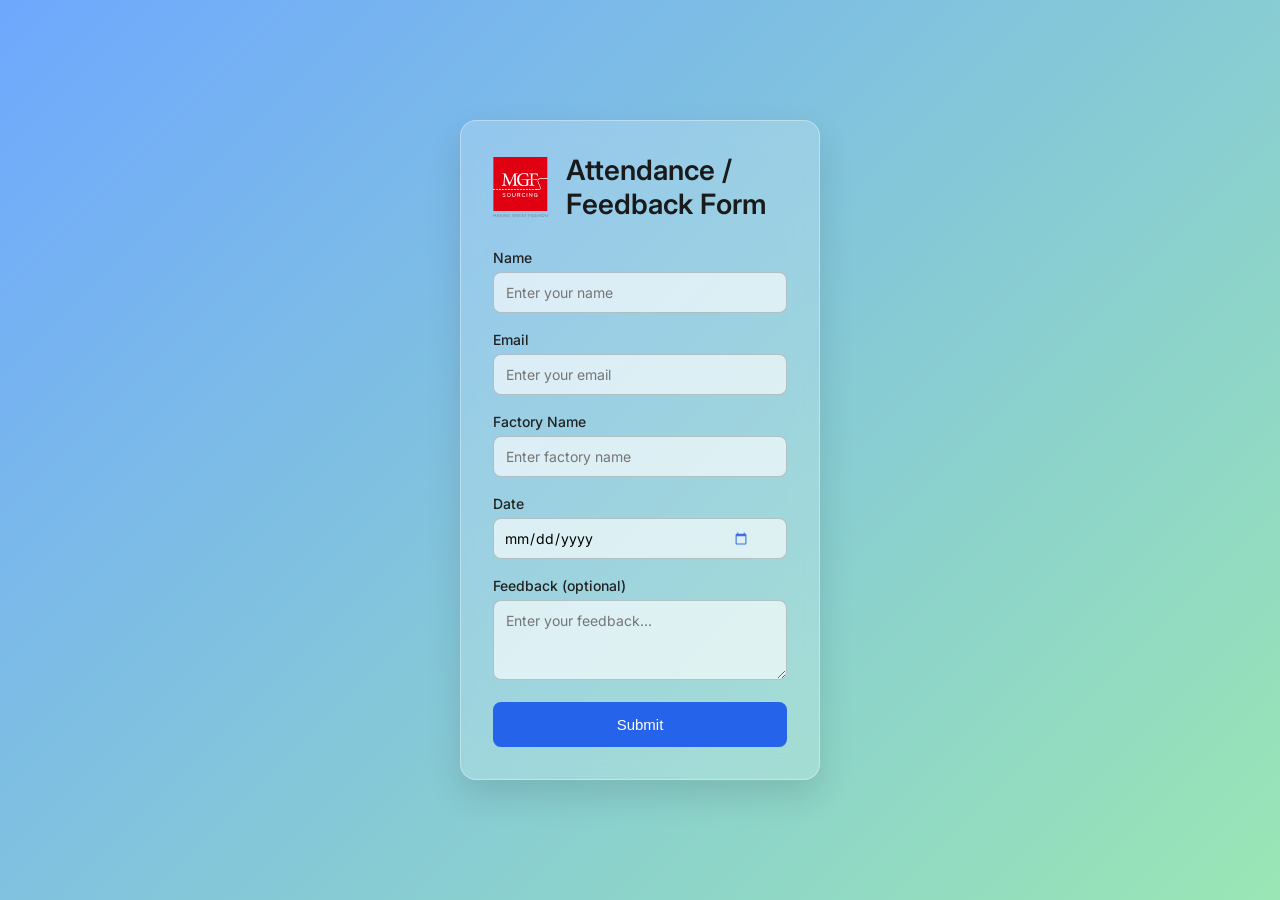
<file: index.html>
<!DOCTYPE html>
<html lang="en">

<head>

<meta charset="UTF-8">
<meta name="viewport" content="width=device-width, initial-scale=1.0">

<title>Attendance/Feedback Form</title>
<link rel="icon" type="image/svg+xml" href="MGFlogo.svg">
<link rel="stylesheet" href="style.css">

<link href="https://fonts.googleapis.com/css2?family=Inter:wght@400;500;600&display=swap" rel="stylesheet">

</head>

<body>

<div class="container">

<div class="form-header">
<img src="MGFlogo.svg" class="logo" alt="MGF Logo">
<h1>Attendance / Feedback Form</h1>
</div>

<form id="attendanceForm">

<div class="input-group">
<label>Name</label>
<input name="name" type="text" placeholder="Enter your name" required>
</div>

<div class="input-group">
<label>Email</label>
<input name="email" type="email" placeholder="Enter your email" required>
</div>

<div class="input-group">
<label>Factory Name</label>
<input name="factory" type="text" placeholder="Enter factory name" required>
</div>

<div class="input-group">
<label>Date</label>
<input name="date" type="date" required>
</div>

<div class="input-group">
<label>Feedback (optional)</label>
<textarea name="feedback" placeholder="Enter your feedback..."></textarea>
</div>

<button type="submit" id="submitBtn">
<span class="btn-text">Submit</span>
<span class="spinner"></span>
</button>

</form>

</div>

<script src="script.js"></script>

</body>

</html>
</file>
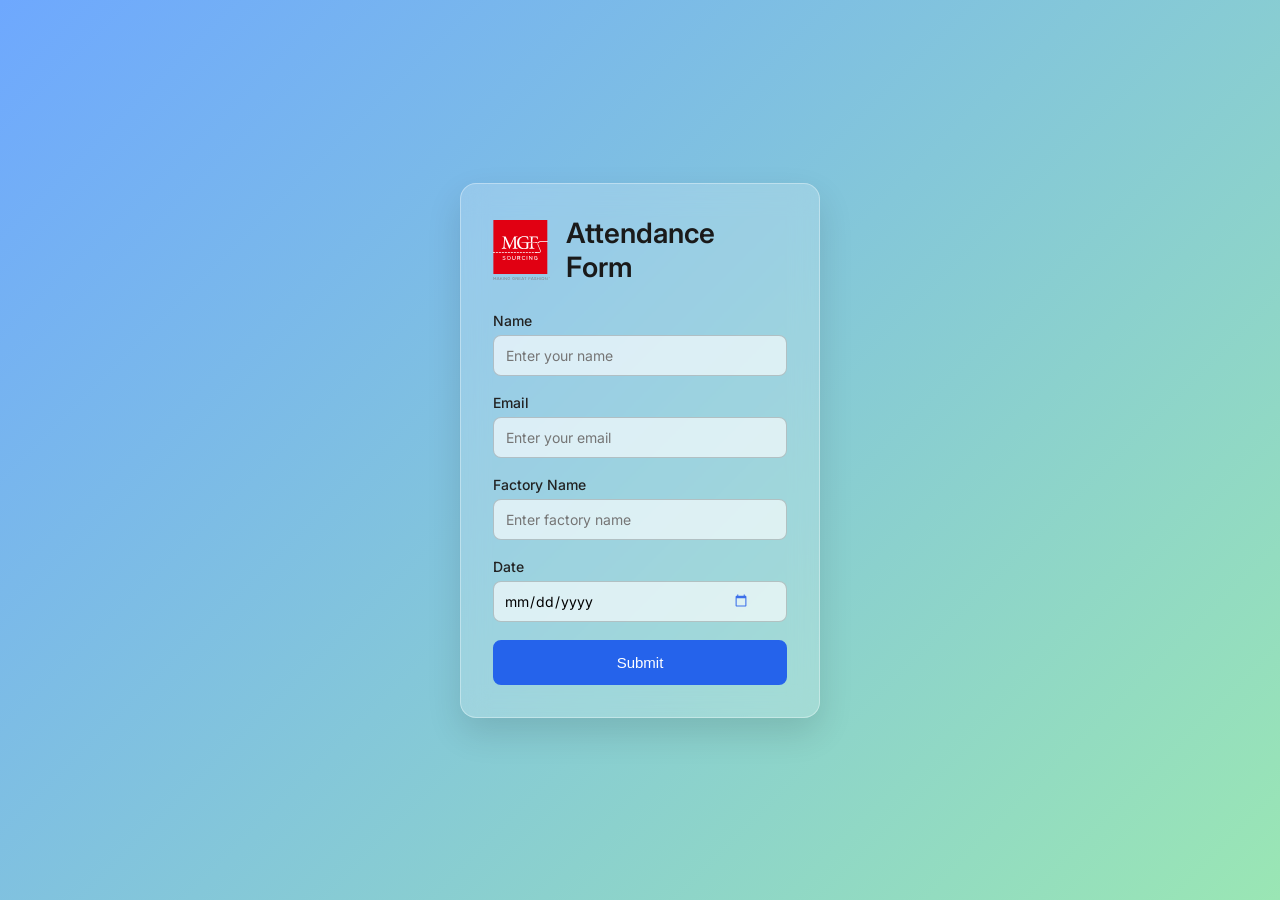
<file: AttendanceForm.html>
<!DOCTYPE html>
<html lang="en">

<head>

<meta charset="UTF-8">
<meta name="viewport" content="width=device-width, initial-scale=1.0">

<title>Attendance Form</title>

<link rel="stylesheet" href="style.css">

<link href="https://fonts.googleapis.com/css2?family=Inter:wght@400;500;600&display=swap" rel="stylesheet">

</head>

<body>

<div class="container">

<div class="form-header">
<img src="MGFlogo.svg" class="logo" alt="MGF Logo">
<h1>Attendance Form</h1>
</div>

<form id="attendanceForm">

<div class="input-group">
<label>Name</label>
<input name="name" type="text" placeholder="Enter your name" required>
</div>

<div class="input-group">
<label>Email</label>
<input name="email" type="email" placeholder="Enter your email" required>
</div>

<div class="input-group">
<label>Factory Name</label>
<input name="factory" type="text" placeholder="Enter factory name" required>
</div>

<div class="input-group">
<label>Date</label>
<input name="date" type="date" required>
</div>

<button type="submit">Submit</button>

</form>

</div>

<script src="script.js"></script>

</body>

</html>
</file>
<file: style.css>
*{
box-sizing:border-box;
}

body{
font-family:'Inter',sans-serif;
background:linear-gradient(135deg,#6ea8fe,#9ae6b4);
display:flex;
justify-content:center;
align-items:center;
min-height:100vh;
margin:0;
padding:20px;
}

.container{
width:100%;
max-width:360px;
padding:32px;
border-radius:16px;
background:rgba(255,255,255,0.2);
backdrop-filter:blur(14px);
-webkit-backdrop-filter:blur(14px);
border:1px solid rgba(255,255,255,0.35);
box-shadow:0 15px 35px rgba(0,0,0,0.12);
}

.form-header{
display:flex;
align-items:center;
justify-content:center;
gap:16px;
margin-bottom:28px;
}

.logo{
height:60px;
width:auto;
}

h1{
font-size:28px;
font-weight:600;
margin:0;
color:#1a1a1a;
}

.input-group{
margin-bottom:18px;
}

label{
display:block;
margin-bottom:6px;
font-weight:500;
font-size:14px;
color:#222;
}

input{
width:100%;
padding:11px 12px;
border-radius:8px;
border:1px solid rgba(0,0,0,0.2);
background:rgba(255,255,255,0.65);
font-size:14px;
font-family:'Inter',sans-serif;
outline:none;
transition:all 0.2s ease;
}

input:focus{
border-color:#2563eb;
box-shadow:0 0 0 2px rgba(37,99,235,0.15);
background:white;
}

button{
width:100%;
margin-top:8px;
padding:12px;
background:#2563eb;
color:white;
border:2px solid #2563eb;
border-radius:8px;
font-size:15px;
font-weight:500;
cursor:pointer;
transition:all 0.25s ease;
display:flex;
align-items:center;
justify-content:center;
gap:8px;
}

button:hover{
background:white;
color:#2563eb;
}

button:active{
transform:scale(0.97);
box-shadow:inset 0 3px 6px rgba(0,0,0,0.15);
}

/* spinner */

.spinner{
width:18px;
height:18px;
border:3px solid transparent;
border-top:3px solid currentColor;
border-radius:50%;
display:none;
animation:spin 1s linear infinite;
}

/* loading */

button.loading{
cursor:not-allowed;
}

button.loading .spinner{
display:inline-block;
}

button.loading .btn-text{
display:none;
}

button.loading:hover{
background:#2563eb;
color:white;
}

/* success checkmark */

.checkmark{
display:none;
font-size:18px;
}

button.success .spinner{
display:none;
}

button.success .checkmark{
display:inline-block;
}

/* disabled */

button:disabled{
opacity:0.85;
cursor:not-allowed;
pointer-events:none;
}

/* fix iPhone date input */

input[type="date"]{
width:100%;
max-width:100%;
padding:10px 10px;
font-size:14px;
white-space:nowrap;
overflow:hidden;
text-overflow:ellipsis;
-webkit-appearance:none;
appearance:none;
}

/* prevent container overflow */

.input-group{
width:100%;
overflow:hidden;
}

/* style calendar icon */

input[type="date"]::-webkit-calendar-picker-indicator{
filter:invert(36%) sepia(92%) saturate(2400%) hue-rotate(212deg) brightness(95%) contrast(92%);
cursor:pointer;
}

/* better spacing for icon */

input[type="date"]{
padding-right:36px;
}

textarea{
width:100%;
padding:11px 12px;
border-radius:8px;
border:1px solid rgba(0,0,0,0.2);
background:rgba(255,255,255,0.65);
font-size:14px;
font-family:'Inter',sans-serif;
outline:none;
transition:all 0.2s ease;
resize:vertical; /* allows user to resize vertically */
min-height:80px; /* minimum height */
}

textarea:focus{
border-color:#2563eb;
box-shadow:0 0 0 2px rgba(37,99,235,0.15);
background:white;
}

@keyframes spin{
0%{transform:rotate(0deg);}
100%{transform:rotate(360deg);}
}

@media (max-width:480px){

.container{
padding:24px;
max-width:320px;
}

.logo{
height:50px;
}

h1{
font-size:24px;
}

input{
font-size:13px;
}

button{
font-size:14px;
}

}
</file>
